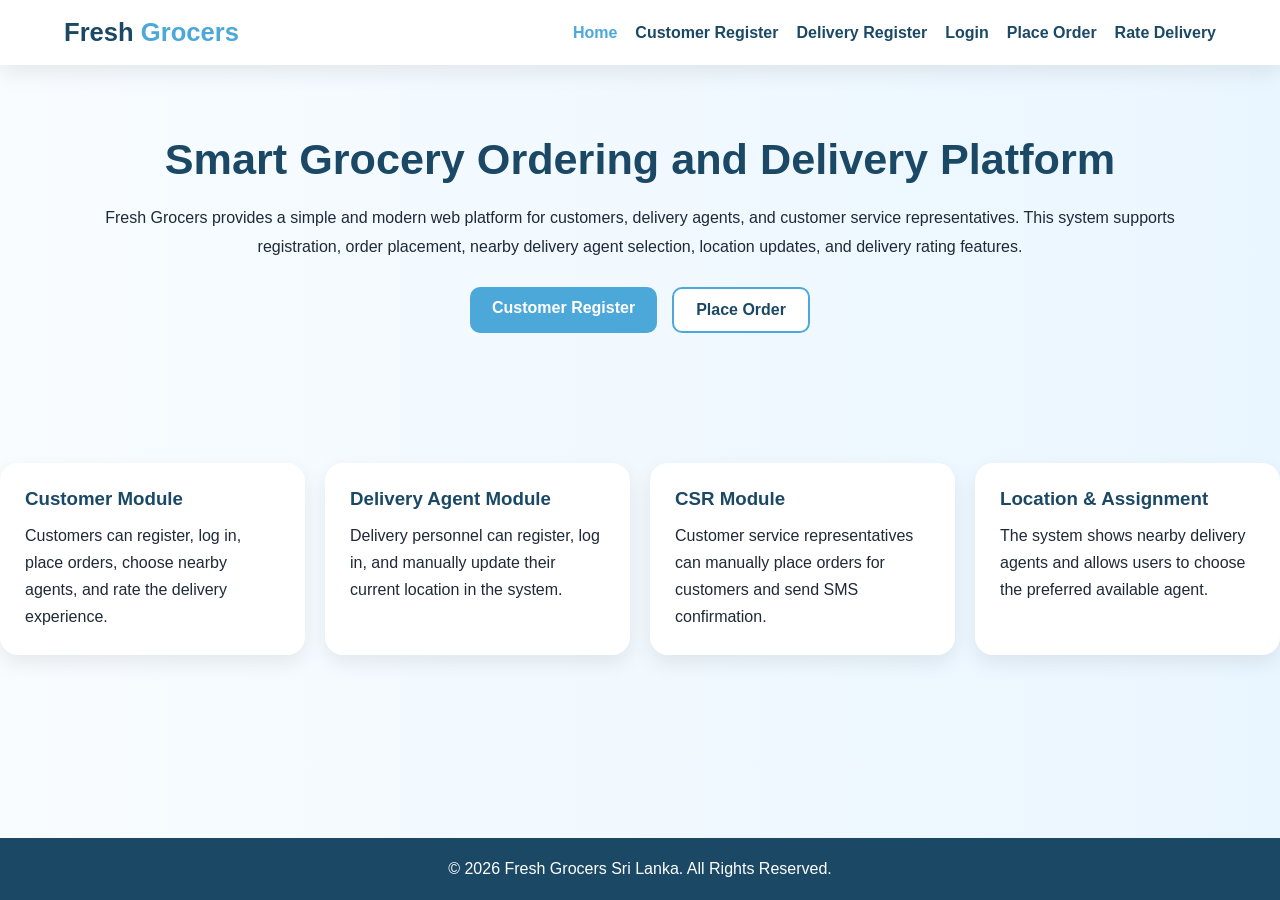
<file: index.html>
<!DOCTYPE html>
<html lang="en">
<head>
  <meta charset="UTF-8" />
  <meta name="viewport" content="width=device-width, initial-scale=1.0" />
  <title>Fresh Grocers | Home</title>
  <link rel="stylesheet" href="css/style.css" />
</head>
<body>
  <header>
    <div class="container navbar">
      <div class="logo">Fresh <span>Grocers</span></div>
      <div class="menu-toggle" id="menuToggle">☰</div>
      <ul class="nav-links" id="navLinks">
        <li><a href="index.html" class="active">Home</a></li>
        <li><a href="customer-register.html">Customer Register</a></li>
        <li><a href="delivery-register.html">Delivery Register</a></li>
        <li><a href="login.html">Login</a></li>
        <li><a href="place-order.html">Place Order</a></li>
        <li><a href="rating.html">Rate Delivery</a></li>
      </ul>
    </div>
  </header>

  <section class="hero">
    <div class="container hero-grid">
      <div class="hero-text">
        <h1><b>Smart Grocery Ordering and Delivery Platform</b></h1>
        <p>
          Fresh Grocers provides a simple and modern web platform for customers,
          delivery agents, and customer service representatives. This system supports
          registration, order placement, nearby delivery agent selection, location updates,
          and delivery rating features.
        </p>
        <div class="btn-group">
          <a href="customer-register.html" class="btn btn-primary">Customer Register</a>
          <a href="place-order.html" class="btn btn-secondary">Place Order</a>
        </div>
      </div>
    </div>
  </section>

  <section class="features">
      <div class="card-grid">
        <div class="card">
          <h3>Customer Module</h3>
          <p>Customers can register, log in, place orders, choose nearby agents, and rate the delivery experience.</p>
        </div>
        <div class="card">
          <h3>Delivery Agent Module</h3>
          <p>Delivery personnel can register, log in, and manually update their current location in the system.</p>
        </div>
        <div class="card">
          <h3>CSR Module</h3>
          <p>Customer service representatives can manually place orders for customers and send SMS confirmation.</p>
        </div>
        <div class="card">
          <h3>Location & Assignment</h3>
          <p>The system shows nearby delivery agents and allows users to choose the preferred available agent.</p>
        </div>
      </div>
    </div>
  </section>

  <footer>
    <div class="container footer-content">
      <p>© 2026 Fresh Grocers Sri Lanka. All Rights Reserved.</p>
    </div>
  </footer>

  <script src="js/app.js"></script>
</body>
</html>
</file>
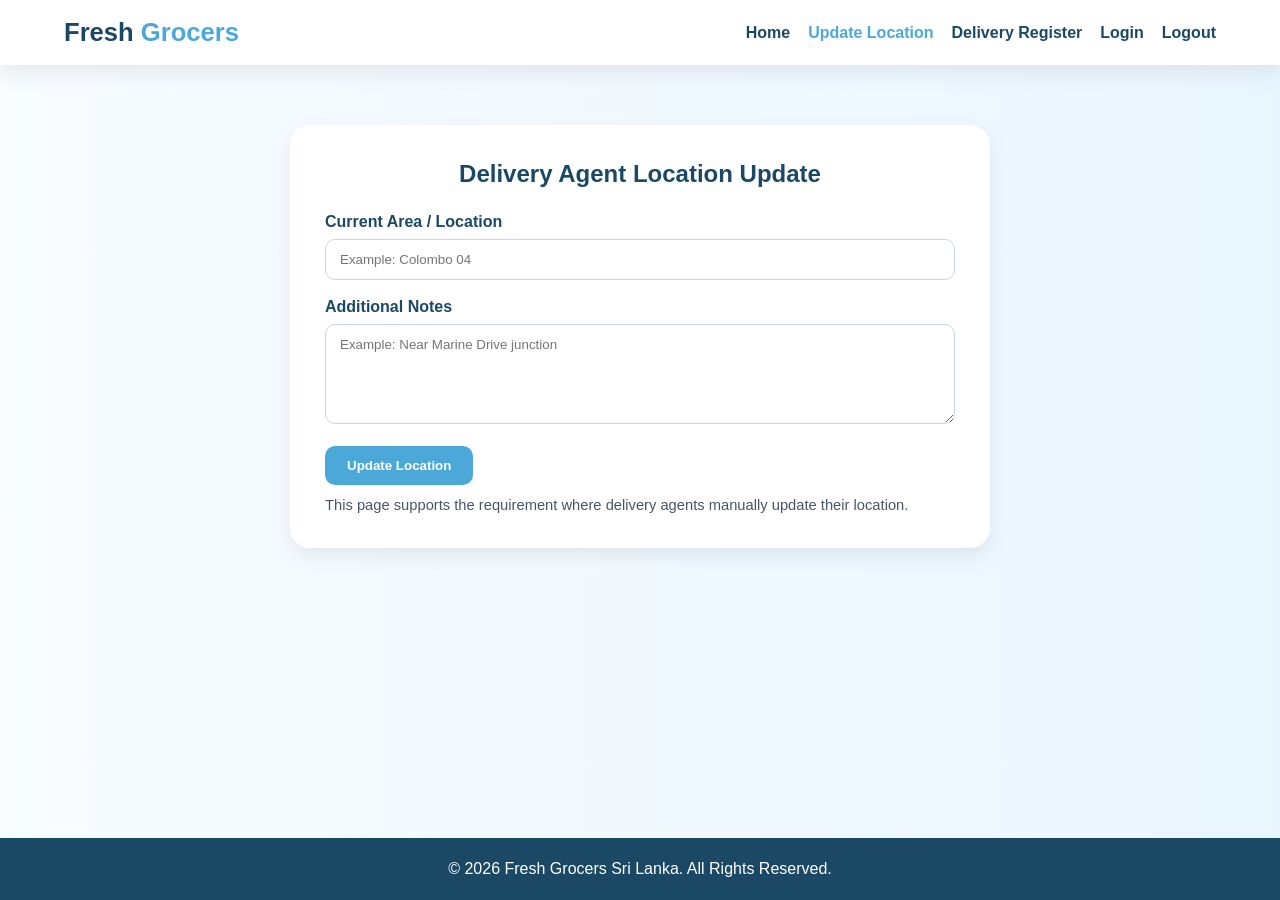
<file: agent-location.html>
<!DOCTYPE html>
<html lang="en">
<head>
  <meta charset="UTF-8">
  <meta name="viewport" content="width=device-width, initial-scale=1.0">
  <title>Agent Location Update | Fresh Grocers</title>
  <link rel="stylesheet" href="css/style.css">
</head>
<body>
  <header>
    <div class="container navbar">
      <div class="logo">Fresh <span>Grocers</span></div>
      <div class="menu-toggle" id="menuToggle">☰</div>
      <ul class="nav-links" id="navLinks">
        <li><a href="index.html">Home</a></li>
        <li><a href="agent-location.html" class="active">Update Location</a></li>
        <li><a href="delivery-register.html">Delivery Register</a></li>
        <li><a href="login.html">Login</a></li>
        <li><a href="login.html">Logout</a></li>
      </ul>
    </div>
  </header>

  <section class="form-section">
    <div class="container">
      <div class="form-container">
        <h2>Delivery Agent Location Update</h2>
        <form id="locationForm">
          <div class="form-group">
            <label>Current Area / Location</label>
            <input type="text" id="agentArea" placeholder="Example: Colombo 04" required>
          </div>
          <div class="form-group">
            <label>Additional Notes</label>
            <textarea id="locationNotes" placeholder="Example: Near Marine Drive junction"></textarea>
          </div>
          <button type="submit" class="btn btn-primary">Update Location</button>
        </form>
        <div id="locationMsg" class="message-box"></div>
        <p class="small-text">This page supports the requirement where delivery agents manually update their location.</p>
      </div>
    </div>
  </section>

  <footer>
    <div class="container footer-content">
      <p>© 2026 Fresh Grocers Sri Lanka. All Rights Reserved.</p>
    </div>
  </footer>

  <script src="js/app.js"></script>
</body>
</html>
</file>
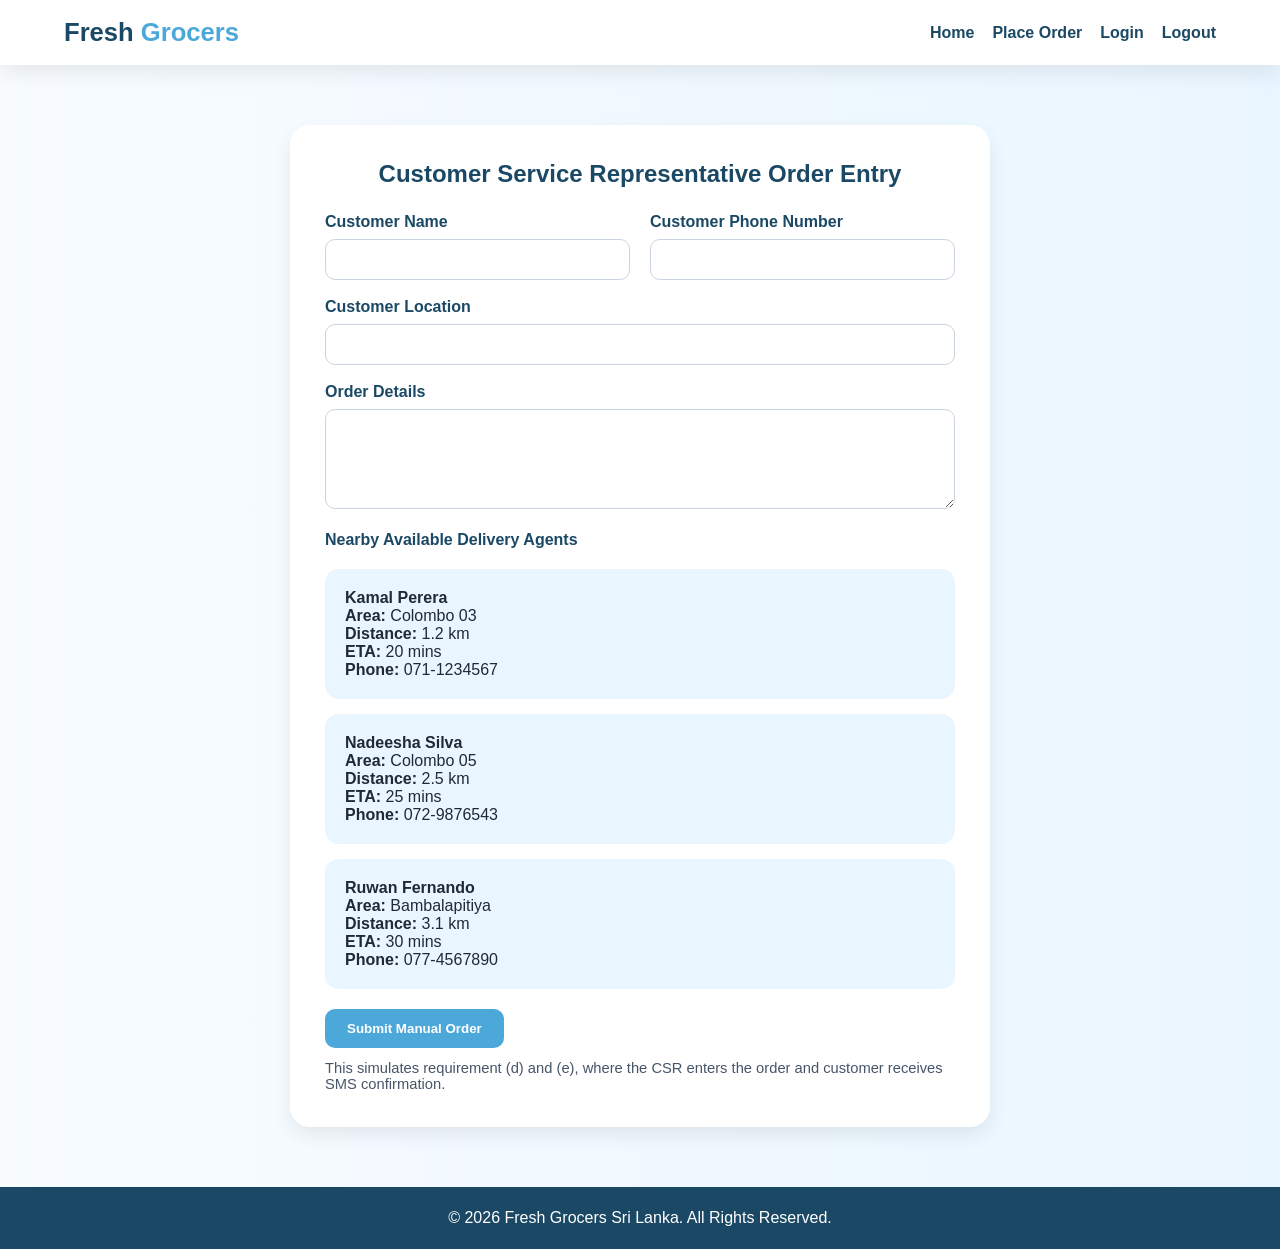
<file: csr-order.html>
<!DOCTYPE html>
<html lang="en">
<head>
  <meta charset="UTF-8">
  <meta name="viewport" content="width=device-width, initial-scale=1.0">
  <title>CSR Manual Order | Fresh Grocers</title>
  <link rel="stylesheet" href="css/style.css">
</head>
<body>
  <header>
    <div class="container navbar">
      <div class="logo">Fresh <span>Grocers</span></div>
      <div class="menu-toggle" id="menuToggle">☰</div>
      <ul class="nav-links" id="navLinks">
        <li><a href="index.html">Home</a></li>
        <li><a href="place-order.html">Place Order</a></li>
        <li><a href="login.html">Login</a></li>
        <li><a href="login.html">Logout</a></li>
      </ul>
    </div>
  </header>

  <section class="form-section">
    <div class="container">
      <div class="form-container">
        <h2>Customer Service Representative Order Entry</h2>
        <form id="csrOrderForm">
          <div class="form-row">
            <div class="form-group">
              <label>Customer Name</label>
              <input type="text" required>
            </div>
            <div class="form-group">
              <label>Customer Phone Number</label>
              <input type="tel" id="customerPhone" required>
            </div>
          </div>
          <div class="form-group">
            <label>Customer Location</label>
            <input type="text" required>
          </div>
          <div class="form-group">
            <label>Order Details</label>
            <textarea required></textarea>
          </div>
          <div class="form-group">
            <label>Nearby Available Delivery Agents</label>
            <div id="csrAgentList" class="agent-list"></div>
          </div>
          <button type="submit" class="btn btn-primary">Submit Manual Order</button>
        </form>
        <div id="csrMsg" class="message-box"></div>
        <p class="small-text">This simulates requirement (d) and (e), where the CSR enters the order and customer receives SMS confirmation.</p>
      </div>
    </div>
  </section>

  <footer>
    <div class="container footer-content">
      <p>© 2026 Fresh Grocers Sri Lanka. All Rights Reserved.</p>
    </div>
  </footer>

  <script src="js/app.js"></script>
</body>
</html>
</file>
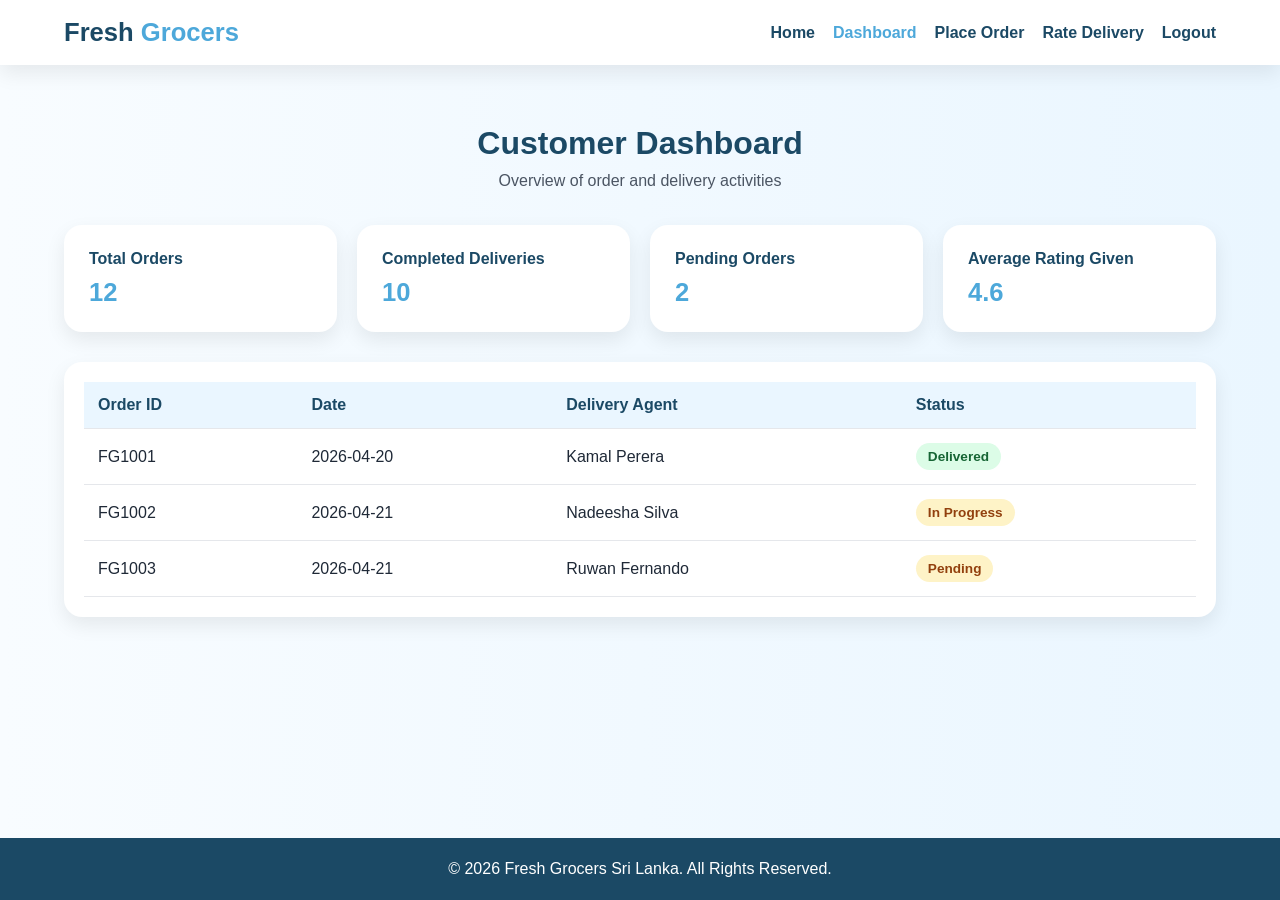
<file: customer-dashboard.html>
<!DOCTYPE html>
<html lang="en">
<head>
  <meta charset="UTF-8">
  <meta name="viewport" content="width=device-width, initial-scale=1.0">
  <title>Customer Dashboard | Fresh Grocers</title>
  <link rel="stylesheet" href="css/style.css">
</head>
<body>
  <header>
    <div class="container navbar">
      <div class="logo">Fresh <span>Grocers</span></div>
      <div class="menu-toggle" id="menuToggle">☰</div>
      <ul class="nav-links" id="navLinks">
        <li><a href="index.html">Home</a></li>
        <li><a href="customer-dashboard.html" class="active">Dashboard</a></li>
        <li><a href="place-order.html">Place Order</a></li>
        <li><a href="rating.html">Rate Delivery</a></li>
        <li><a href="login.html">Logout</a></li>
      </ul>
    </div>
  </header>

  <section class="dashboard-section">
    <div class="container">
      <div class="section-title">
        <h2>Customer Dashboard</h2>
        <p>Overview of order and delivery activities</p>
      </div>

      <div class="dashboard-grid">
        <div class="stat-card">
          <h4>Total Orders</h4>
          <p>12</p>
        </div>
        <div class="stat-card">
          <h4>Completed Deliveries</h4>
          <p>10</p>
        </div>
        <div class="stat-card">
          <h4>Pending Orders</h4>
          <p>2</p>
        </div>
        <div class="stat-card">
          <h4>Average Rating Given</h4>
          <p>4.6</p>
        </div>
      </div>

      <div class="table-wrapper">
        <table class="table">
          <thead>
            <tr>
              <th>Order ID</th>
              <th>Date</th>
              <th>Delivery Agent</th>
              <th>Status</th>
            </tr>
          </thead>
          <tbody>
            <tr>
              <td>FG1001</td>
              <td>2026-04-20</td>
              <td>Kamal Perera</td>
              <td><span class="badge badge-success">Delivered</span></td>
            </tr>
            <tr>
              <td>FG1002</td>
              <td>2026-04-21</td>
              <td>Nadeesha Silva</td>
              <td><span class="badge badge-warning">In Progress</span></td>
            </tr>
            <tr>
              <td>FG1003</td>
              <td>2026-04-21</td>
              <td>Ruwan Fernando</td>
              <td><span class="badge badge-warning">Pending</span></td>
            </tr>
          </tbody>
        </table>
      </div>
    </div>
  </section>

  <footer>
    <div class="container footer-content">
      <p>© 2026 Fresh Grocers Sri Lanka. All Rights Reserved.</p>
    </div>
  </footer>

  <script src="js/app.js"></script>
</body>
</html>
</file>
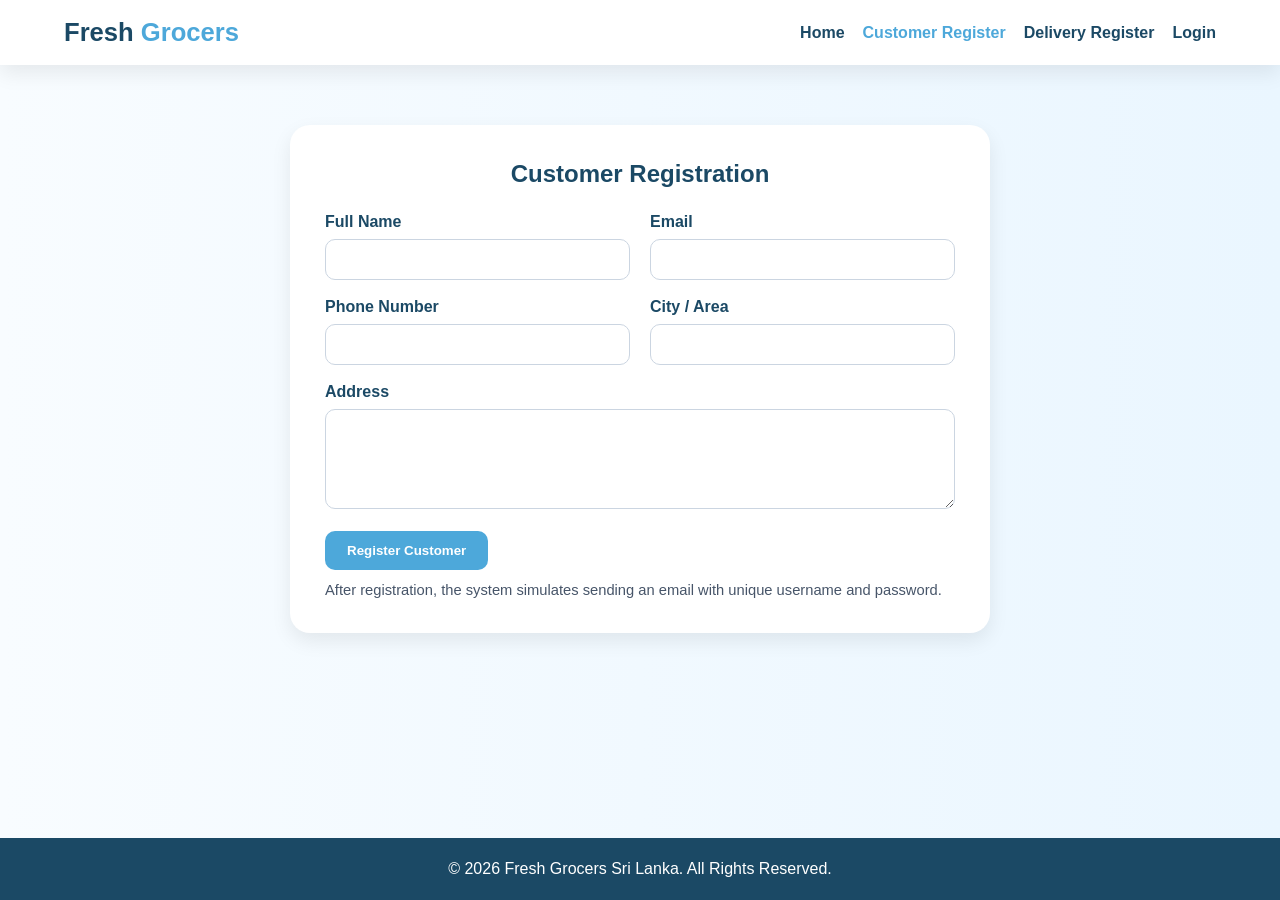
<file: customer-register.html>
<!DOCTYPE html>
<html lang="en">
<head>
  <meta charset="UTF-8">
  <meta name="viewport" content="width=device-width, initial-scale=1.0">
  <title>Customer Registration | Fresh Grocers</title>
  <link rel="stylesheet" href="css/style.css">
</head>
<body>
  <header>
    <div class="container navbar">
      <div class="logo">Fresh <span>Grocers</span></div>
      <div class="menu-toggle" id="menuToggle">☰</div>
      <ul class="nav-links" id="navLinks">
        <li><a href="index.html">Home</a></li>
        <li><a href="customer-register.html" class="active">Customer Register</a></li>
        <li><a href="delivery-register.html">Delivery Register</a></li>
        <li><a href="login.html">Login</a></li>
      </ul>
    </div>
  </header>

  <section class="form-section">
    <div class="container">
      <div class="form-container">
        <h2>Customer Registration</h2>
        <form id="customerRegisterForm">
          <div class="form-row">
            <div class="form-group">
              <label>Full Name</label>
              <input type="text" name="name" required>
            </div>
            <div class="form-group">
              <label>Email</label>
              <input type="email" name="email" required>
            </div>
          </div>
          <div class="form-row">
            <div class="form-group">
              <label>Phone Number</label>
              <input type="tel" name="phone" required>
            </div>
            <div class="form-group">
              <label>City / Area</label>
              <input type="text" name="area" required>
            </div>
          </div>
          <div class="form-group">
            <label>Address</label>
            <textarea name="address" required></textarea>
          </div>
          <button type="submit" class="btn btn-primary">Register Customer</button>
        </form>
        <div id="customerRegisterMsg" class="message-box"></div>
        <p class="small-text">After registration, the system simulates sending an email with unique username and password.</p>
      </div>
    </div>
  </section>

  <footer>
    <div class="container footer-content">
      <p>© 2026 Fresh Grocers Sri Lanka. All Rights Reserved.</p>
    </div>
  </footer>

  <script src="js/app.js"></script>
</body>
</html>
</file>
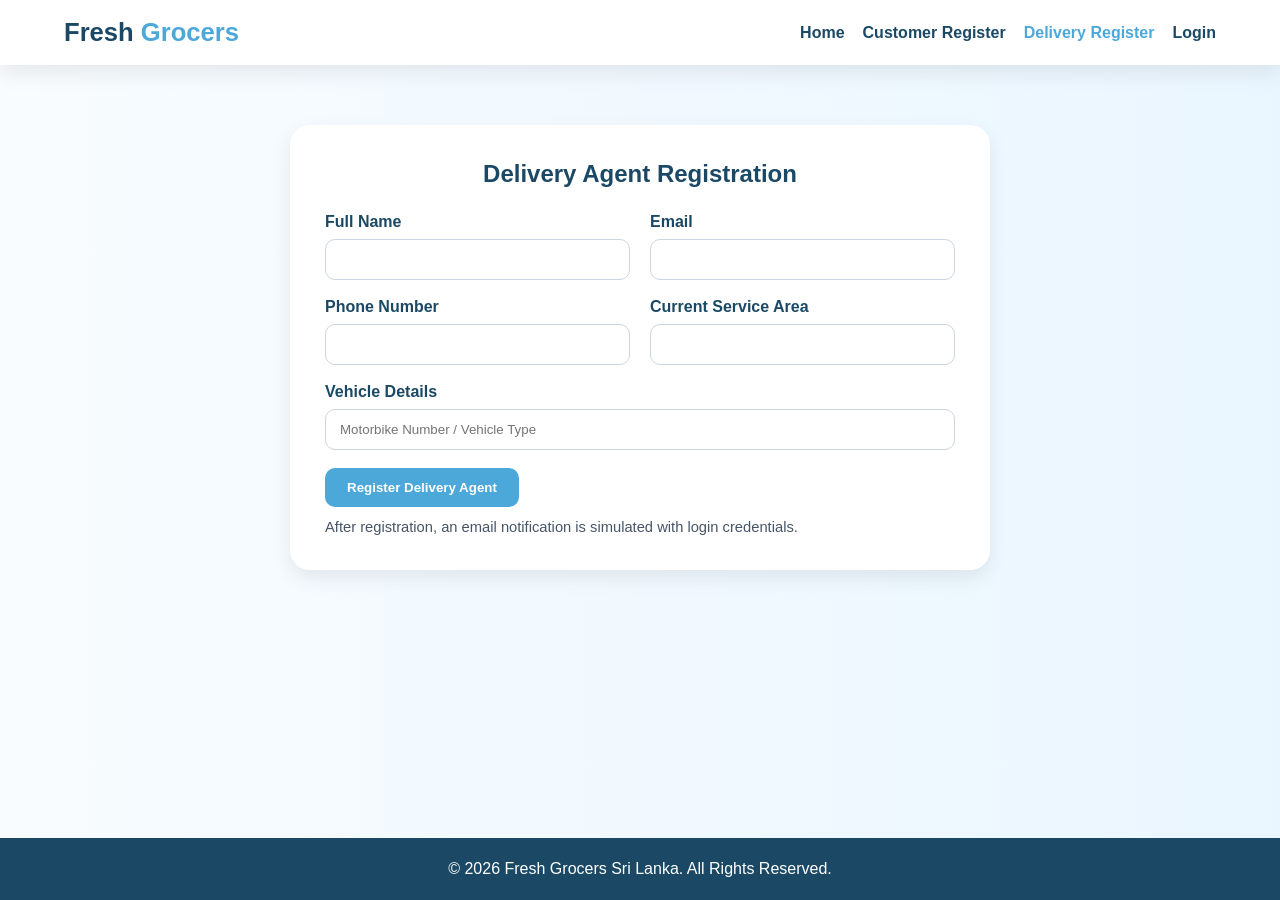
<file: delivery-register.html>
<!DOCTYPE html>
<html lang="en">
<head>
  <meta charset="UTF-8">
  <meta name="viewport" content="width=device-width, initial-scale=1.0">
  <title>Delivery Registration | Fresh Grocers</title>
  <link rel="stylesheet" href="css/style.css">
</head>
<body>
  <header>
    <div class="container navbar">
      <div class="logo">Fresh <span>Grocers</span></div>
      <div class="menu-toggle" id="menuToggle">☰</div>
      <ul class="nav-links" id="navLinks">
        <li><a href="index.html">Home</a></li>
        <li><a href="customer-register.html">Customer Register</a></li>
        <li><a href="delivery-register.html" class="active">Delivery Register</a></li>
        <li><a href="login.html">Login</a></li>
      </ul>
    </div>
  </header>

  <section class="form-section">
    <div class="container">
      <div class="form-container">
        <h2>Delivery Agent Registration</h2>
        <form id="deliveryRegisterForm">
          <div class="form-row">
            <div class="form-group">
              <label>Full Name</label>
              <input type="text" name="name" required>
            </div>
            <div class="form-group">
              <label>Email</label>
              <input type="email" name="email" required>
            </div>
          </div>
          <div class="form-row">
            <div class="form-group">
              <label>Phone Number</label>
              <input type="tel" name="phone" required>
            </div>
            <div class="form-group">
              <label>Current Service Area</label>
              <input type="text" name="area" required>
            </div>
          </div>
          <div class="form-group">
            <label>Vehicle Details</label>
            <input type="text" name="vehicle" placeholder="Motorbike Number / Vehicle Type" required>
          </div>
          <button type="submit" class="btn btn-primary">Register Delivery Agent</button>
        </form>
        <div id="deliveryRegisterMsg" class="message-box"></div>
        <p class="small-text">After registration, an email notification is simulated with login credentials.</p>
      </div>
    </div>
  </section>

  <footer>
    <div class="container footer-content">
      <p>© 2026 Fresh Grocers Sri Lanka. All Rights Reserved.</p>
    </div>
  </footer>

  <script src="js/app.js"></script>
</body>
</html>
</file>
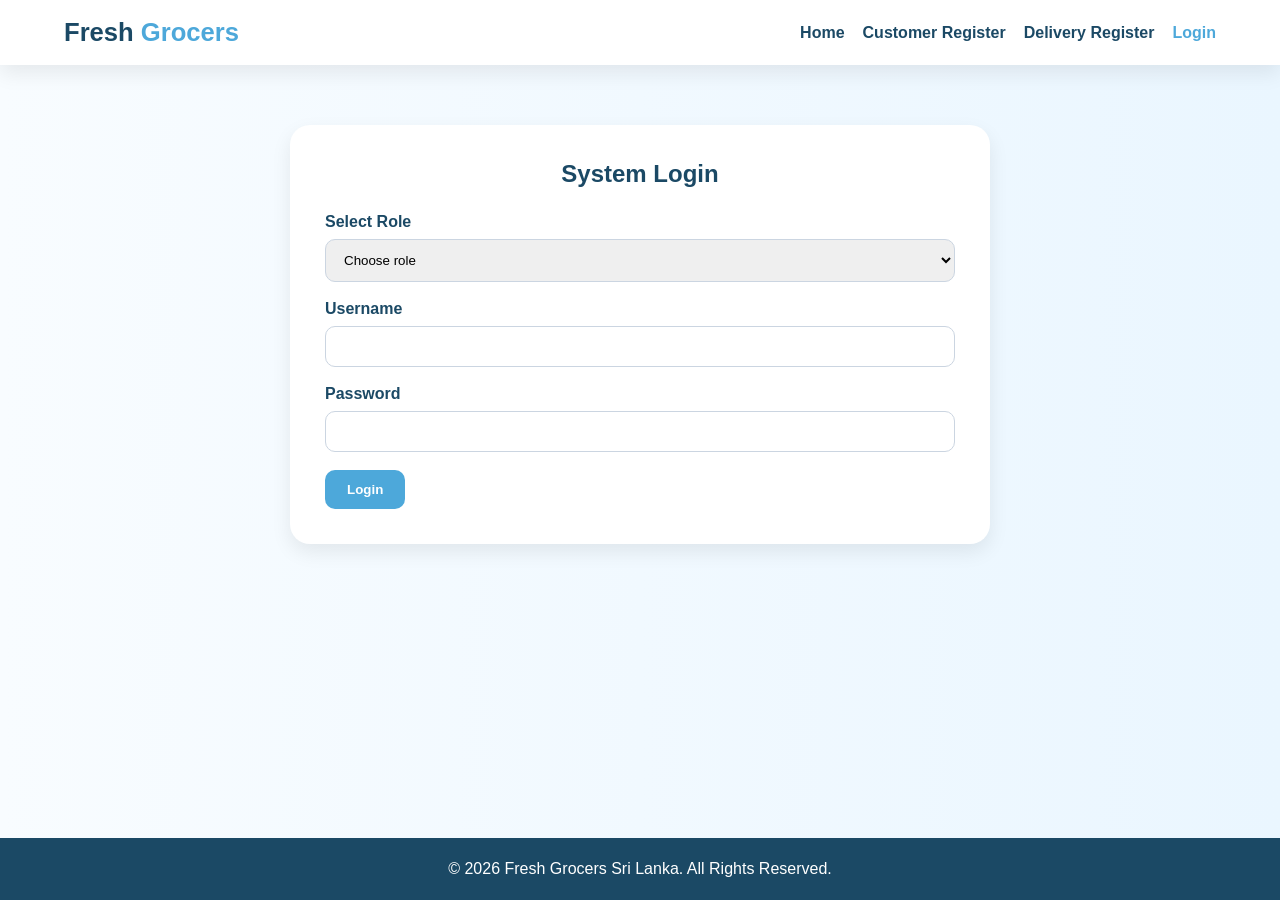
<file: login.html>
<!DOCTYPE html>
<html lang="en">
<head>
  <meta charset="UTF-8">
  <meta name="viewport" content="width=device-width, initial-scale=1.0">
  <title>Login | Fresh Grocers</title>
  <link rel="stylesheet" href="css/style.css">
</head>
<body>
  <header>
    <div class="container navbar">
      <div class="logo">Fresh <span>Grocers</span></div>
      <div class="menu-toggle" id="menuToggle">☰</div>
      <ul class="nav-links" id="navLinks">
        <li><a href="index.html">Home</a></li>
        <li><a href="customer-register.html">Customer Register</a></li>
        <li><a href="delivery-register.html">Delivery Register</a></li>
        <li><a href="login.html" class="active">Login</a></li>
      </ul>
    </div>
  </header>

  <section class="form-section">
    <div class="container">
      <div class="form-container">
        <h2>System Login</h2>
        <form id="loginForm">
          <div class="form-group">
            <label>Select Role</label>
            <select id="role" required>
              <option value="">Choose role</option>
              <option value="customer">Customer</option>
              <option value="delivery">Delivery Agent</option>
              <option value="admin">Admin</option>
            </select>
          </div>
          <div class="form-group">
            <label>Username</label>
            <input type="text" id="username" required>
          </div>
          <div class="form-group">
            <label>Password</label>
            <input type="password" id="password" required>
          </div>
          <button type="submit" class="btn btn-primary">Login</button>
        </form>
        <div id="loginMsg" class="message-box"></div>
      </div>
    </div>
  </section>

  <footer>
    <div class="container footer-content">
      <p>© 2026 Fresh Grocers Sri Lanka. All Rights Reserved.</p>
    </div>
  </footer>

  <script src="js/app.js"></script>
</body>
</html>
</file>
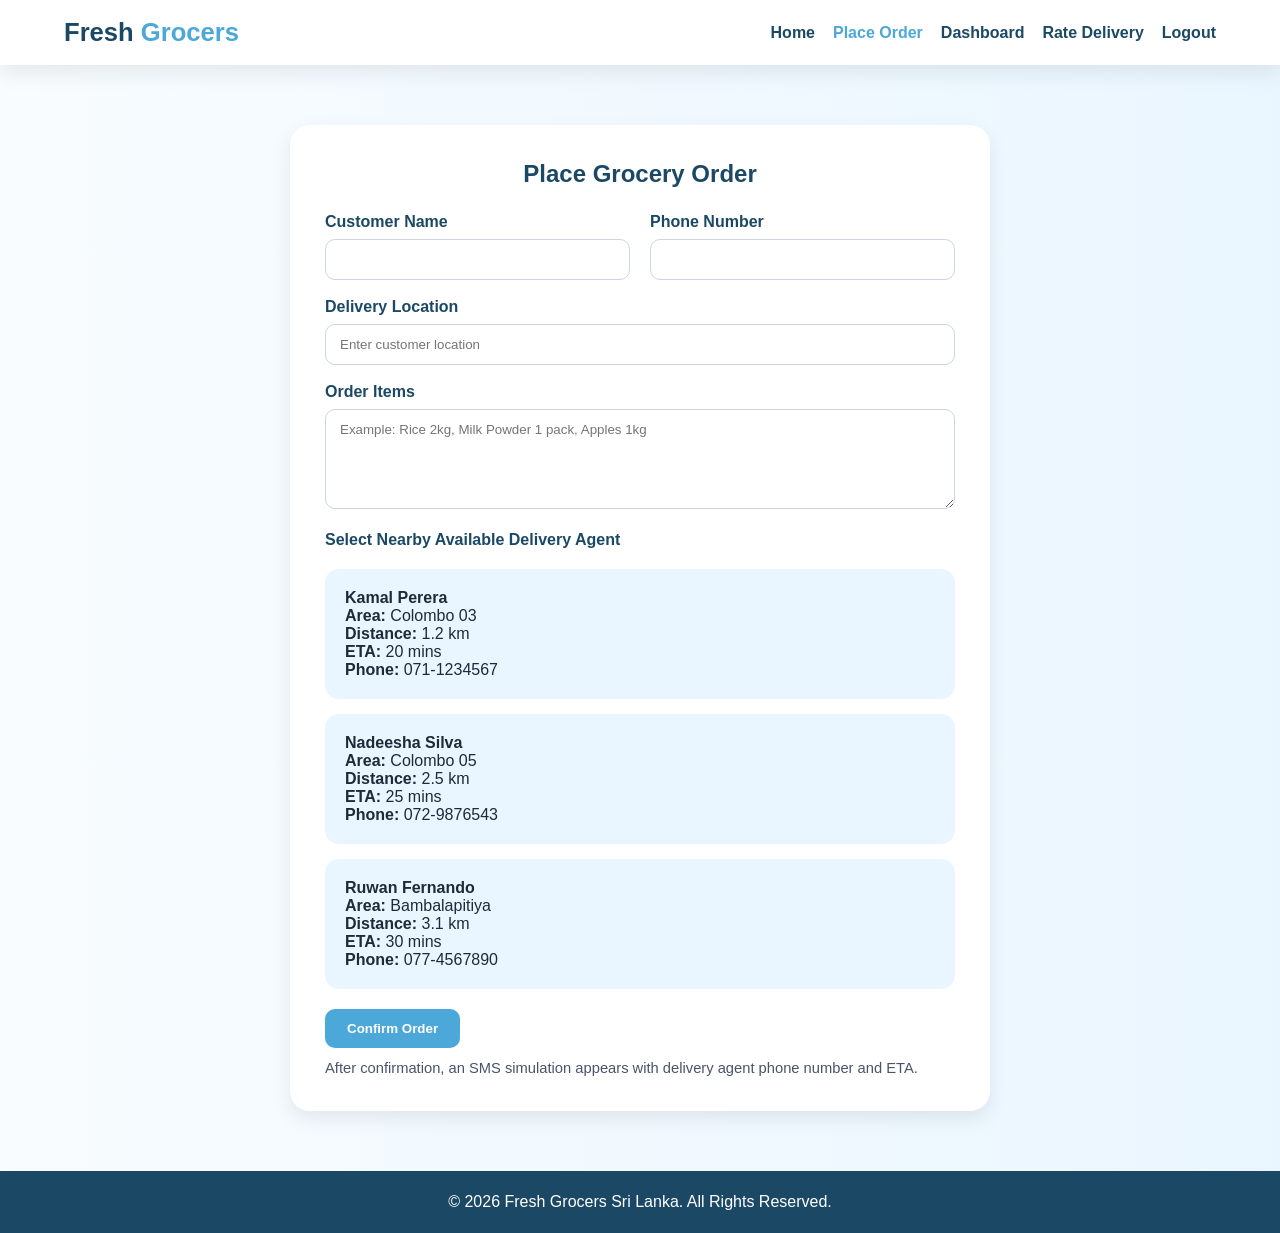
<file: place-order.html>
<!DOCTYPE html>
<html lang="en">
<head>
  <meta charset="UTF-8">
  <meta name="viewport" content="width=device-width, initial-scale=1.0">
  <title>Place Order | Fresh Grocers</title>
  <link rel="stylesheet" href="css/style.css">
</head>
<body>
  <header>
    <div class="container navbar">
      <div class="logo">Fresh <span>Grocers</span></div>
      <div class="menu-toggle" id="menuToggle">☰</div>
      <ul class="nav-links" id="navLinks">
        <li><a href="index.html">Home</a></li>
        <li><a href="place-order.html" class="active">Place Order</a></li>
        <li><a href="customer-dashboard.html">Dashboard</a></li>
        <li><a href="rating.html">Rate Delivery</a></li>
        <li><a href="login.html">Logout</a></li>
      </ul>
    </div>
  </header>

  <section class="form-section">
    <div class="container">
      <div class="form-container">
        <h2>Place Grocery Order</h2>
        <form id="orderForm">
          <div class="form-row">
            <div class="form-group">
              <label>Customer Name</label>
              <input type="text" required>
            </div>
            <div class="form-group">
              <label>Phone Number</label>
              <input type="tel" required>
            </div>
          </div>
          <div class="form-group">
            <label>Delivery Location</label>
            <input type="text" placeholder="Enter customer location" required>
          </div>
          <div class="form-group">
            <label>Order Items</label>
            <textarea placeholder="Example: Rice 2kg, Milk Powder 1 pack, Apples 1kg" required></textarea>
          </div>
          <div class="form-group">
            <label>Select Nearby Available Delivery Agent</label>
            <div id="agentList" class="agent-list"></div>
          </div>
          <button type="submit" class="btn btn-primary">Confirm Order</button>
        </form>
        <div id="orderMsg" class="message-box"></div>
        <p class="small-text">After confirmation, an SMS simulation appears with delivery agent phone number and ETA.</p>
      </div>
    </div>
  </section>

  <footer>
    <div class="container footer-content">
      <p>© 2026 Fresh Grocers Sri Lanka. All Rights Reserved.</p>
    </div>
  </footer>

  <script src="js/app.js"></script>
</body>
</html>
</file>
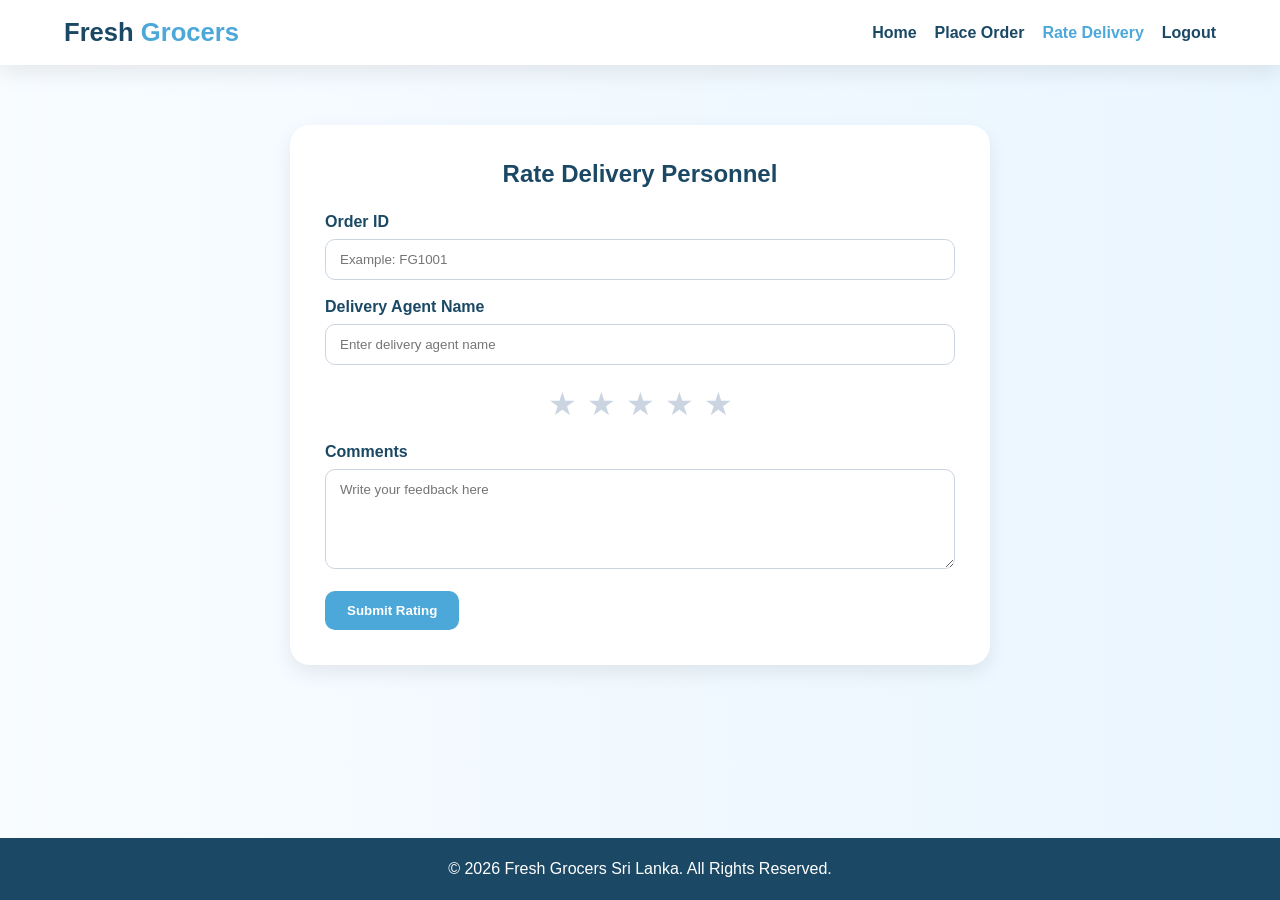
<file: rating.html>
<!DOCTYPE html>
<html lang="en">
<head>
  <meta charset="UTF-8">
  <meta name="viewport" content="width=device-width, initial-scale=1.0">
  <title>Rate Delivery | Fresh Grocers</title>
  <link rel="stylesheet" href="css/style.css">
</head>
<body>
  <header>
    <div class="container navbar">
      <div class="logo">Fresh <span>Grocers</span></div>
      <div class="menu-toggle" id="menuToggle">☰</div>
      <ul class="nav-links" id="navLinks">
        <li><a href="index.html">Home</a></li>
        <li><a href="place-order.html">Place Order</a></li>
        <li><a href="rating.html" class="active">Rate Delivery</a></li>
        <li><a href="login.html">Logout</a></li>
      </ul>
    </div>
  </header>

  <section class="form-section">
    <div class="container">
      <div class="form-container">
        <h2>Rate Delivery Personnel</h2>
        <form id="ratingForm">
          <div class="form-group">
            <label>Order ID</label>
            <input type="text" placeholder="Example: FG1001" required>
          </div>
          <div class="form-group">
            <label>Delivery Agent Name</label>
            <input type="text" placeholder="Enter delivery agent name" required>
          </div>

          <div class="rating-stars">
            <span class="star" data-value="1">★</span>
            <span class="star" data-value="2">★</span>
            <span class="star" data-value="3">★</span>
            <span class="star" data-value="4">★</span>
            <span class="star" data-value="5">★</span>
          </div>

          <div class="form-group">
            <label>Comments</label>
            <textarea placeholder="Write your feedback here"></textarea>
          </div>

          <button type="submit" class="btn btn-primary">Submit Rating</button>
        </form>
        <div id="ratingMsg" class="message-box"></div>
      </div>
    </div>
  </section>

  <footer>
    <div class="container footer-content">
      <p>© 2026 Fresh Grocers Sri Lanka. All Rights Reserved.</p>
    </div>
  </footer>

  <script src="js/app.js"></script>
</body>
</html>
</file>
<file: css/style.css>
* {
  margin: 0;
  padding: 0;
  box-sizing: border-box;
  font-family: Arial, sans-serif;
}

:root {
  --primary: #4da8da;
  --secondary: #eaf6ff;
  --dark: #1b4965;
  --white: #ffffff;
  --text: #1f2937;
  --success: #16a34a;
  --warning: #f59e0b;
  --danger: #dc2626;
  --shadow: 0 8px 20px rgba(0, 0, 0, 0.08);
}

body {
  background: linear-gradient(to right, #f8fcff, #eaf6ff);
  color: var(--text);
  min-height: 100vh;
  display: flex;
  flex-direction: column;
}

a {
  text-decoration: none;
  color: inherit;
}

ul {
  list-style: none;
}

.container {
  width: 90%;
  max-width: 1200px;
  margin: auto;
}

header {
  background: var(--white);
  box-shadow: var(--shadow);
  position: sticky;
  top: 0;
  z-index: 1000;
}

.navbar {
  display: flex;
  justify-content: space-between;
  align-items: center;
  padding: 18px 0;
}

.logo {
  font-size: 1.6rem;
  font-weight: bold;
  color: var(--dark);
}

.logo span {
  color: var(--primary);
}

.nav-links {
  display: flex;
  gap: 18px;
  align-items: center;
}

.nav-links a {
  color: var(--dark);
  font-weight: 600;
  transition: 0.3s;
}

.nav-links a:hover,
.nav-links a.active {
  color: var(--primary);
}

.menu-toggle {
  display: none;
  font-size: 1.8rem;
  cursor: pointer;
  color: var(--dark);
}

.hero {
  padding: 70px 0;
  align-items: center;
}

.hero-grid {
  display: grid;
  grid-template-columns: repeat(1, 1fr);
  gap: 30px;
  align-items: center;
}

.hero-text h1 {
  font-size: 2.7rem;
  color: var(--dark);
  margin-bottom: 20px;
  text-align: center
}

.hero-text p {
  font-size: 1rem;
  line-height: 1.8;
  margin-bottom: 25px;
  text-align: center
}

.btn-group {
  display: flex;
  gap: 15px;
  flex-wrap: wrap;
  justify-content: center;
}

.btn {
  display: inline-block;
  padding: 12px 22px;
  border-radius: 10px;
  border: none;
  cursor: pointer;
  font-weight: bold;
  transition: 0.3s;
}

.btn-primary {
  background: var(--primary);
  color: var(--white);
}

.btn-primary:hover {
  background: var(--dark);
}

.btn-secondary {
  background: var(--white);
  color: var(--dark);
  border: 2px solid var(--primary);
}

.btn-secondary:hover {
  background: var(--secondary);
}

.hero-card {
  background: var(--white);
  padding: 35px;
  border-radius: 20px;
  box-shadow: var(--shadow);
}

.hero-card h3 {
  margin-bottom: 20px;
  color: var(--dark);
}

.features,
.form-section,
.dashboard-section,
.table-section,
.cards-section {
  padding: 60px 0;
}

.section-title {
  text-align: center;
  margin-bottom: 35px;
}

.section-title h2 {
  font-size: 2rem;
  color: var(--dark);
  margin-bottom: 10px;
}

.section-title p {
  color: #4b5563;
}

.card-grid {
  display: grid;
  grid-template-columns: repeat(auto-fit, minmax(250px, 1fr));
  gap: 20px;
}

.card {
  background: var(--white);
  padding: 25px;
  border-radius: 18px;
  box-shadow: var(--shadow);
}

.card h3 {
  color: var(--dark);
  margin-bottom: 12px;
}

.card p {
  line-height: 1.7;
}

.form-container {
  max-width: 700px;
  margin: auto;
  background: var(--white);
  padding: 35px;
  border-radius: 20px;
  box-shadow: var(--shadow);
}

.form-container h2 {
  text-align: center;
  color: var(--dark);
  margin-bottom: 25px;
}

.form-row {
  display: grid;
  grid-template-columns: repeat(2, 1fr);
  gap: 20px;
}

.form-group {
  margin-bottom: 18px;
}

.form-group label {
  display: block;
  margin-bottom: 8px;
  font-weight: 600;
  color: var(--dark);
}

.form-group input,
.form-group select,
.form-group textarea {
  width: 100%;
  padding: 12px 14px;
  border: 1px solid #cbd5e1;
  border-radius: 10px;
  outline: none;
  transition: 0.3s;
}

.form-group input:focus,
.form-group select:focus,
.form-group textarea:focus {
  border-color: var(--primary);
  box-shadow: 0 0 0 3px rgba(77, 168, 218, 0.15);
}

textarea {
  resize: vertical;
  min-height: 100px;
}

.message-box {
  margin-top: 20px;
  padding: 14px;
  border-radius: 10px;
  display: none;
  font-weight: 600;
}

.success {
  background: #dcfce7;
  color: #166534;
}

.error {
  background: #fee2e2;
  color: #991b1b;
}

.info {
  background: #dbeafe;
  color: #1d4ed8;
}

.dashboard-grid {
  display: grid;
  grid-template-columns: repeat(auto-fit, minmax(220px, 1fr));
  gap: 20px;
  margin-bottom: 30px;
}

.stat-card {
  background: var(--white);
  border-radius: 18px;
  padding: 25px;
  box-shadow: var(--shadow);
}

.stat-card h4 {
  color: var(--dark);
  margin-bottom: 10px;
}

.stat-card p {
  font-size: 1.6rem;
  font-weight: bold;
  color: var(--primary);
}

.table-wrapper {
  overflow-x: auto;
  background: var(--white);
  padding: 20px;
  border-radius: 18px;
  box-shadow: var(--shadow);
}

.table {
  width: 100%;
  border-collapse: collapse;
}

.table th,
.table td {
  padding: 14px;
  border-bottom: 1px solid #e5e7eb;
  text-align: left;
}

.table th {
  background: var(--secondary);
  color: var(--dark);
}

.badge {
  display: inline-block;
  padding: 6px 12px;
  border-radius: 999px;
  font-size: 0.85rem;
  font-weight: 600;
}

.badge-success {
  background: #dcfce7;
  color: #166534;
}

.badge-warning {
  background: #fef3c7;
  color: #92400e;
}

.agent-list {
  display: grid;
  gap: 15px;
  margin: 20px 0;
}

.agent-item {
  background: var(--secondary);
  border: 2px solid transparent;
  padding: 18px;
  border-radius: 14px;
  cursor: pointer;
  transition: 0.3s;
}

.agent-item:hover,
.agent-item.selected {
  border-color: var(--primary);
  background: #d7efff;
}

.rating-stars {
  display: flex;
  gap: 10px;
  font-size: 2rem;
  justify-content: center;
  margin: 20px 0;
}

.star {
  cursor: pointer;
  color: #cbd5e1;
  transition: 0.3s;
}

.star.active {
  color: #f59e0b;
}

footer {
  margin-top: auto;
  background: var(--dark);
  color: var(--white);
  padding: 22px 0;
}

.footer-content {
  display: flex;
  justify-content: center;
  align-items: center;
  gap: 15px;
  flex-wrap: wrap;
}

.footer-content p {
  margin: 0;
}

.small-text {
  font-size: 0.92rem;
  color: #475569;
  margin-top: 12px;
}

@media (max-width: 900px) {
  .hero-grid,
  .form-row {
    grid-template-columns: 1fr;
  }
}

@media (max-width: 768px) {
  .menu-toggle {
    display: block;
  }

  .nav-links {
    position: absolute;
    top: 78px;
    right: 5%;
    background: var(--white);
    flex-direction: column;
    width: 220px;
    padding: 20px;
    border-radius: 14px;
    box-shadow: var(--shadow);
    display: none;
  }

  .nav-links.show {
    display: flex;
  }

  .hero-text h1 {
    font-size: 2rem;
    text-align: center;
  }
}
</file>
